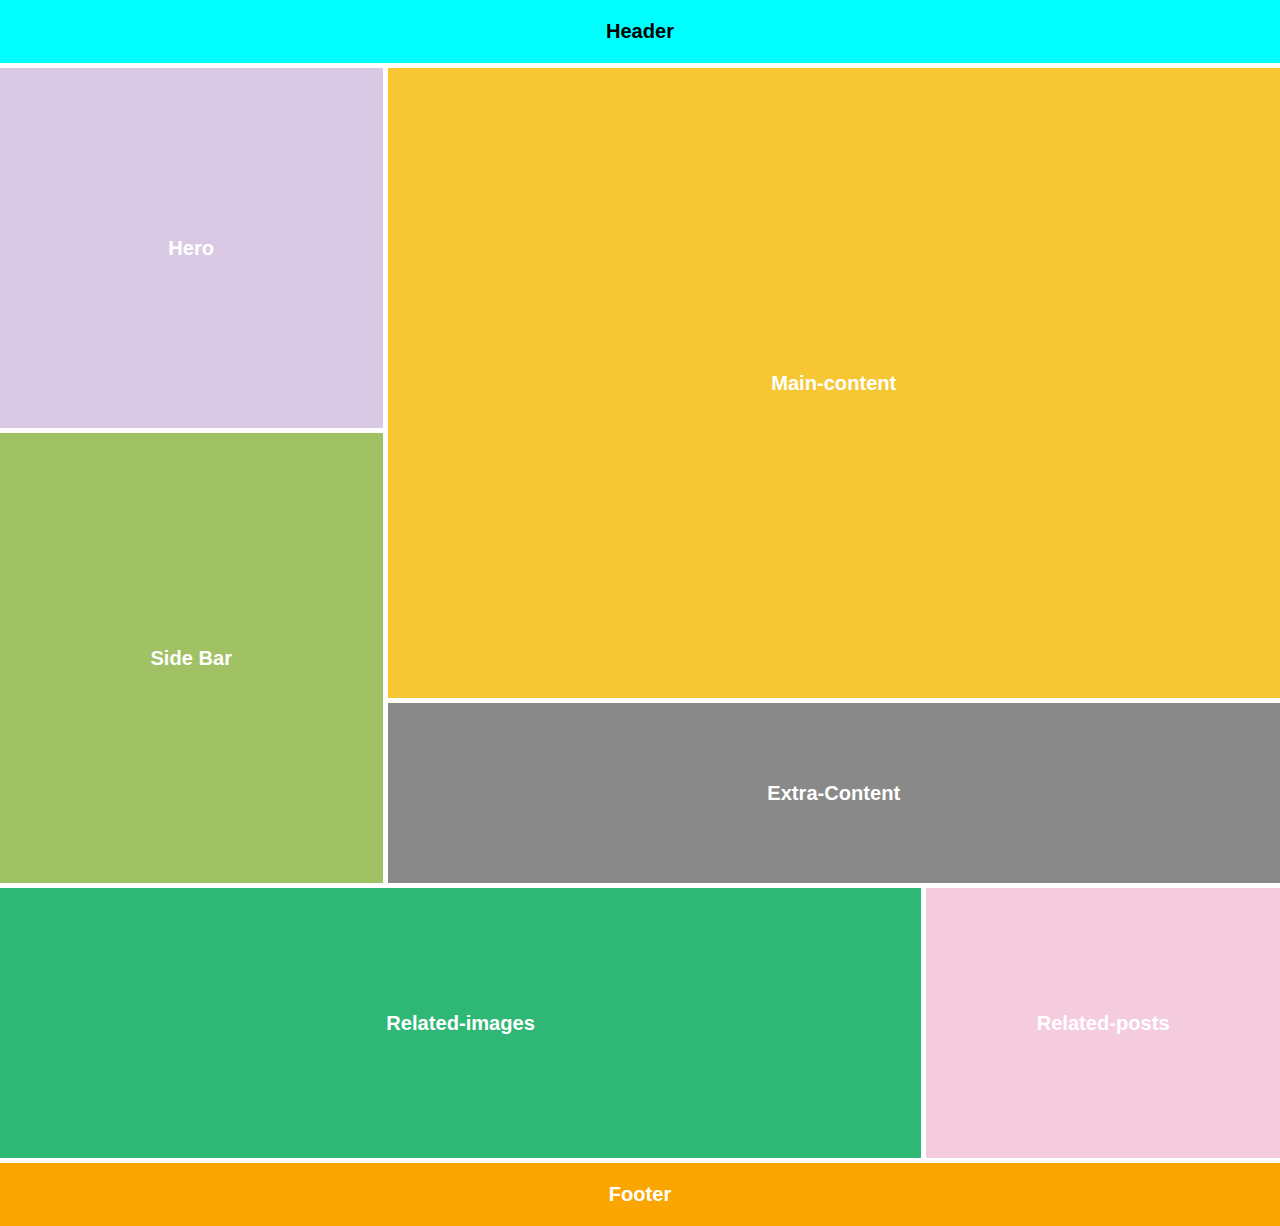
<file: index.html>
<!DOCTYPE html>
<html lang="en">
<head>
    <meta charset="UTF-8">
    <meta name="viewport" content="width=device-width, initial-scale=1.0">
    <title>Document</title>
    <!-- ======== CSS only ========= -->
    <link rel="stylesheet" href="index.css">
</head>
<body>
    <main>
    <header class="header">
        <h1>Header</h1>
    </header>
    <div class="container">
        <div class="section-left">
        <div class="hero">
            <h1>Hero</h1>
        </div>
        <div class="side-bar">
            <h1>Side Bar</h1>
        </div>
        </div>
        <div class="section-right">
        <div class="main-content">
            <h1>Main-content</h1>
        </div>
        <div class="extra-content">
            <h1>Extra-Content</h1>
        </div>
        </div>
    </div>

    <div class="another-container">
        <div class="related-images">
            <h1>Related-images</h1>
        </div>
        <div class="related-posts">
            <h1>Related-posts</h1>
        </div>
    </div>

    <footer class="footer">
        <h1>Footer</h1>
    </footer>
    </main>
</body>
</html>
</file>
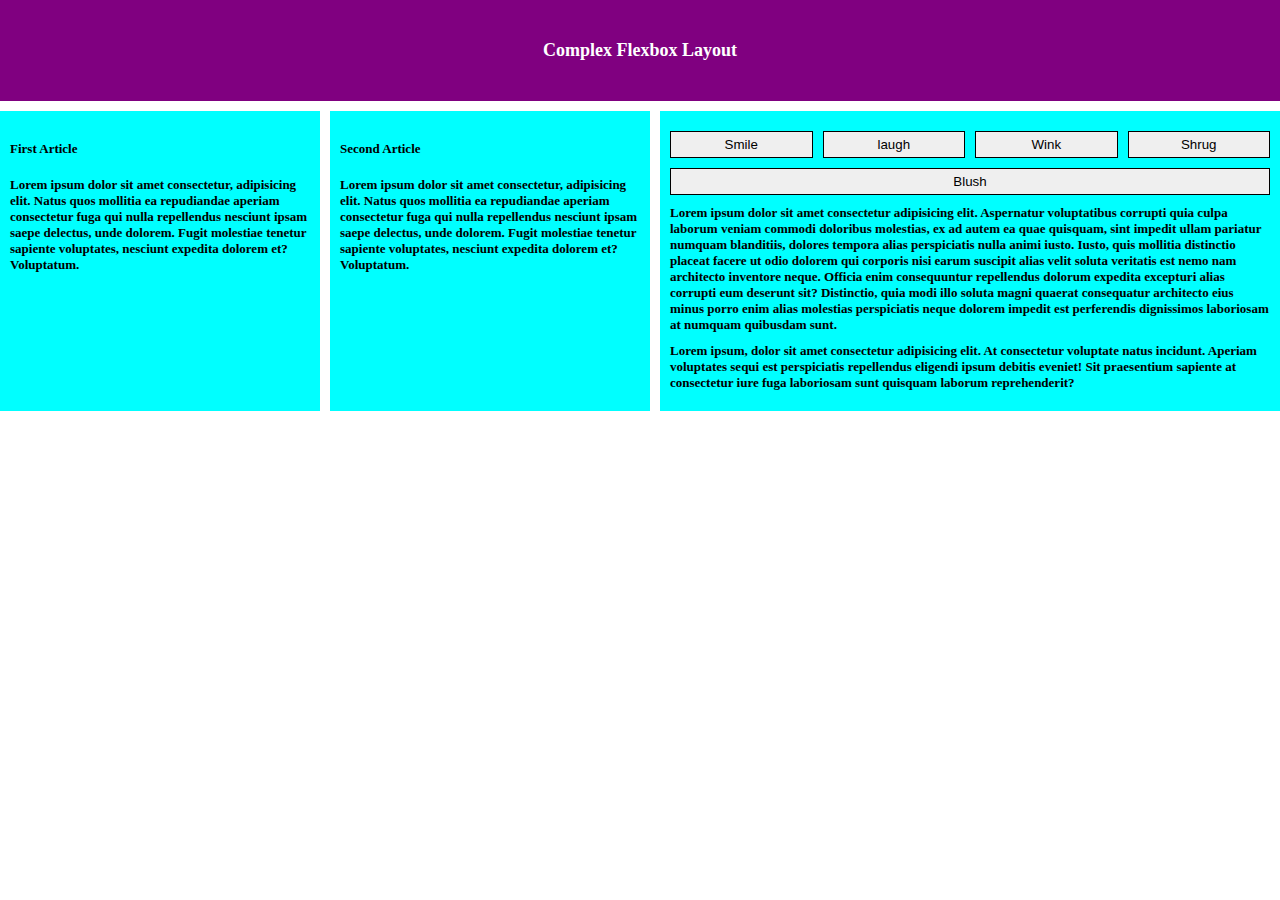
<file: layout-3/index.html>
<!DOCTYPE html>
<html lang="en">

<head>
    <meta charset="UTF-8">
    <meta name="viewport" content="width=device-width, initial-scale=1.0">
    <title>Layout 3 with Flex box</title>
    <!-- ==== Css file link ===== -->
    <link rel="stylesheet" href="/layout-3/index.css">
</head>

<body>
    <header class="header">
        <h3>Complex Flexbox Layout</h3>
    </header>
    <div class="container">
        <div class="first-article">
            <h4>First Article</h4>
            <p>Lorem ipsum dolor sit amet consectetur, adipisicing elit. Natus quos mollitia ea repudiandae aperiam
                consectetur fuga qui nulla repellendus nesciunt ipsam saepe delectus, unde dolorem. Fugit molestiae
                tenetur sapiente voluptates, nesciunt expedita dolorem et? Voluptatum.</p>
        </div>
        <div class="second-article">
            <h4>Second Article</h4>
            <p>Lorem ipsum dolor sit amet consectetur, adipisicing elit. Natus quos mollitia ea repudiandae aperiam
                consectetur fuga qui nulla repellendus nesciunt ipsam saepe delectus, unde dolorem. Fugit molestiae
                tenetur sapiente voluptates, nesciunt expedita dolorem et? Voluptatum.</p>
        </div>
        <div class="third-article">
            <div class="buttons">
                <button>Smile</button>
                <button>laugh</button>
                <button>Wink</button>
                <button>Shrug</button>
                <button>Blush</button>
            </div>
            <p>Lorem ipsum dolor sit amet consectetur adipisicing elit. Aspernatur voluptatibus corrupti quia culpa
                laborum veniam commodi doloribus molestias, ex ad autem ea quae quisquam, sint impedit ullam pariatur
                numquam blanditiis, dolores tempora alias perspiciatis nulla animi iusto. Iusto, quis mollitia
                distinctio placeat facere ut odio dolorem qui corporis nisi earum suscipit alias velit soluta veritatis
                est nemo nam architecto inventore neque. Officia enim consequuntur repellendus dolorum expedita
                excepturi alias corrupti eum deserunt sit? Distinctio, quia modi illo soluta magni quaerat consequatur
                architecto eius minus porro enim alias molestias perspiciatis neque dolorem impedit est perferendis
                dignissimos laboriosam at numquam quibusdam sunt.
            </p>
            <p>Lorem ipsum, dolor sit amet consectetur adipisicing elit. At consectetur voluptate natus incidunt.
                Aperiam voluptates sequi est perspiciatis repellendus eligendi ipsum debitis eveniet! Sit praesentium
                sapiente at consectetur iure fuga laboriosam sunt quisquam laborum reprehenderit?</p>
        </div>
    </div>
</body>

</html>
</file>
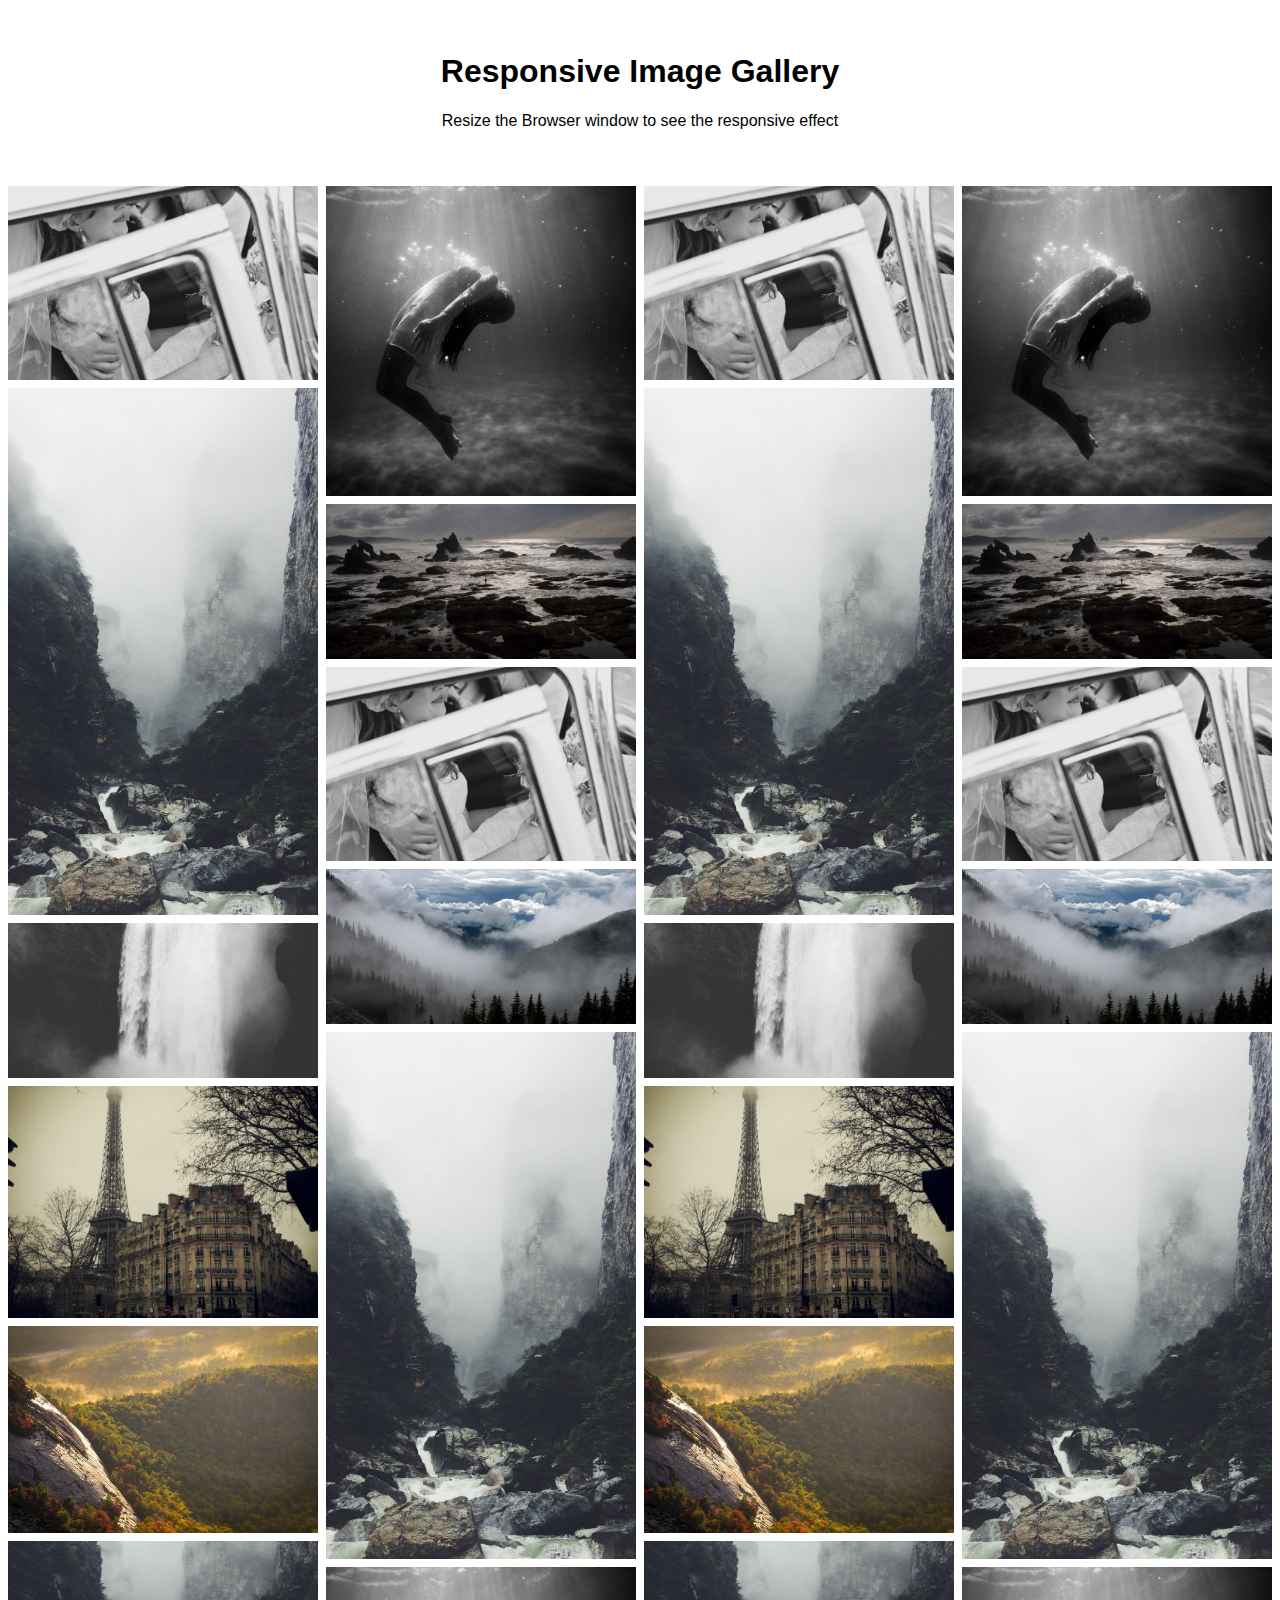
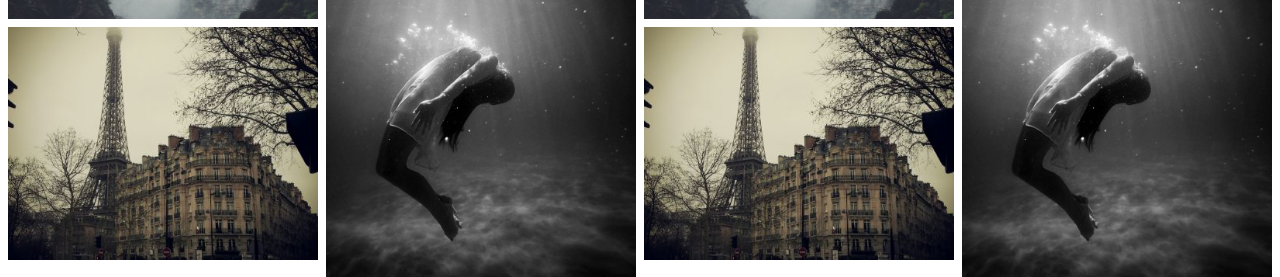
<file: Layout-4/index.html>
<!DOCTYPE html>
<html lang="en">
<head>
    <meta charset="UTF-8">
    <meta name="viewport" content="width=device-width, initial-scale=1.0">
    <title>Responsive Layout with Css Flex Box</title>
    <!-- ========= Css Link ======== -->
    <link rel="stylesheet" href="./style.css">
</head>
<body>
    <header>
        <h1>Responsive Image Gallery</h1>
        <p>Resize the Browser window to see the responsive effect</p>
    </header>

    <div class="row">
        <div class="column">
            <img src="/images/wedding.jpg" style="width: 100%" alt="">
            <img src="/images/rocks.jpg" style="width: 100%" alt="">
            <img src="/images/falls2.jpg" style="width: 100%" alt="">
            <img src="/images/paris.jpg" style="width: 100%" alt="">
            <img src="/images/nature.jpg" style="width: 100%" alt="">
            <img src="/images/mist.jpg" style="width: 100%" alt="">
            <img src="/images/paris.jpg" style="width: 100%" alt="">
        </div>
        <div class="column">
            <img src="/images/underwater.jpg" style="width: 100%" alt="">
            <img src="/images/ocean.jpg" style="width: 100%" alt="">
            <img src="/images/wedding.jpg" style="width: 100%" alt="">
            <img src="/images/mountainskies.jpg" style="width: 100%" alt="">
            <img src="/images/rocks.jpg" style="width: 100%" alt="">
            <img src="/images/underwater.jpg" style="width: 100%" alt="">
        </div>
        <div class="column">
            <img src="/images/wedding.jpg" style="width: 100%" alt="">
            <img src="/images/rocks.jpg" style="width: 100%" alt="">
            <img src="/images/falls2.jpg" style="width: 100%" alt="">
            <img src="/images/paris.jpg" style="width: 100%" alt="">
            <img src="/images/nature.jpg" style="width: 100%" alt="">
            <img src="/images/mist.jpg" style="width: 100%" alt="">
            <img src="/images/paris.jpg" style="width: 100%" alt="">
        </div>
        <div class="column">
            <img src="/images/underwater.jpg" style="width: 100%" alt="">
            <img src="/images/ocean.jpg" style="width: 100%" alt="">
            <img src="/images/wedding.jpg" style="width: 100%" alt="">
            <img src="/images/mountainskies.jpg" style="width: 100%" alt="">
            <img src="/images/rocks.jpg" style="width: 100%" alt="">
            <img src="/images/underwater.jpg" style="width: 100%" alt="">
        </div>
    </div>
</body>
</html>
</file>
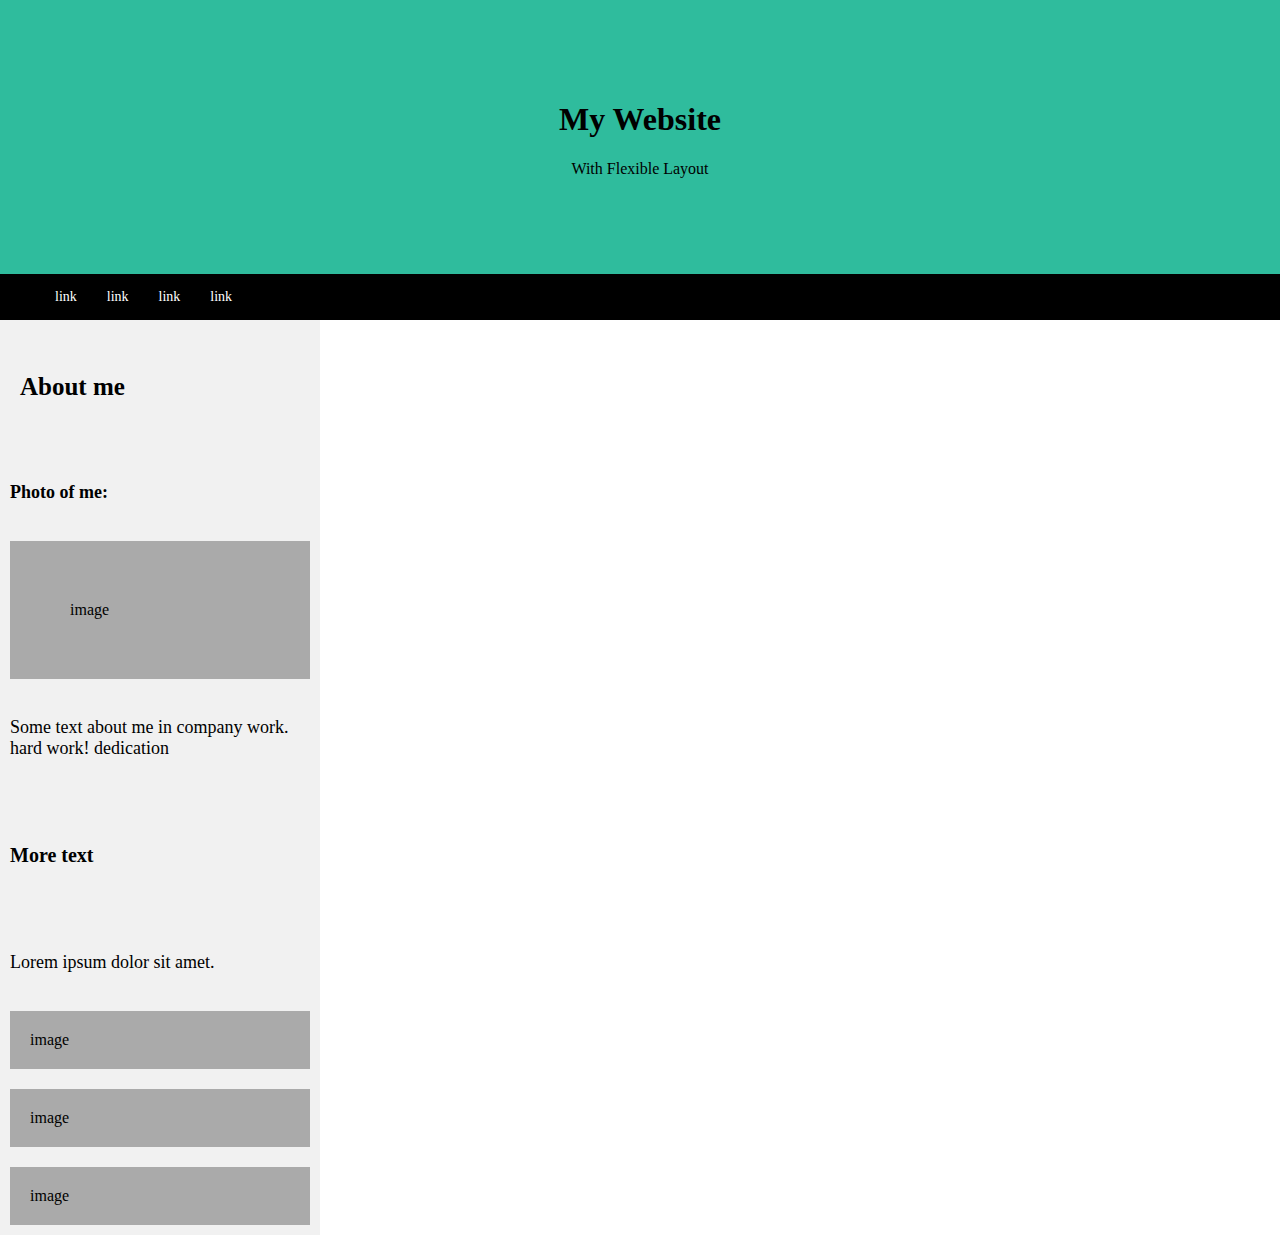
<file: Layout-5/index.html>
<!DOCTYPE html>
<html lang="en">
<head>
    <meta charset="UTF-8">
    <meta name="viewport" content="width=device-width, initial-scale=1.0">
    <title>Responsive layout</title>
    <!-- ======== Css file link ========== -->
    <link rel="stylesheet" href="/Layout-5/index.css">
</head>
<body>
    <div class="website">
        <h1>My Website</h1>
        <p>With Flexible Layout</p>
    </div>
    <header>
        <nav>
            <ul>
                <li>link</li>
                <li>link</li>
                <li>link</li>
                <li>link</li>
            </ul>
        </nav>
    </header>
    <main>
        <div class="about-me">
            <h4>About me</h4>
            <p style="font-weight: 600;">Photo of me:</p>
            <div class="box" style="padding: 60px;">
                image
            </div>
            <p>Some text about me in company work. hard work! dedication</p>
            <h6>More text</h6>
            <p>Lorem ipsum dolor sit amet.</p>
            <div class="box">
                image
            </div>
            <div class="box">
                image
            </div>
            <div class="box">
                image
            </div>
        </div>
        <div class="main">
            
        </div>
    </main>
</body>
</html>
</file>
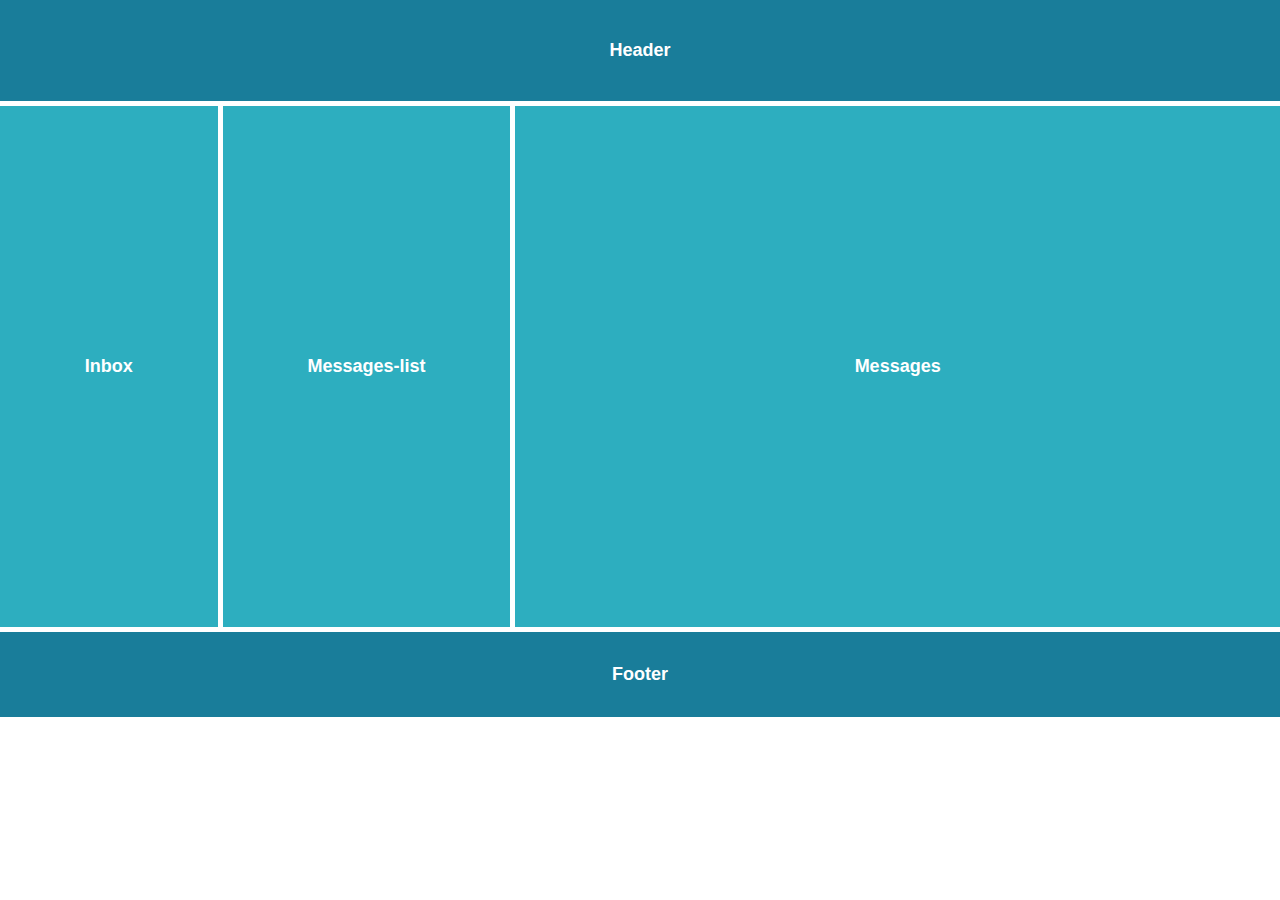
<file: Layout-two/index.html>
<!DOCTYPE html>
<html lang="en">
<head>
    <meta charset="UTF-8">
    <meta name="viewport" content="width=device-width, initial-scale=1.0">
    <title>Flex Box</title>
    <!-- ========== Css File link ======= -->
    <link rel="stylesheet" href="/Layout-two/index.css">
</head>
<body>
    <header class="header">
        Header
    </header>
    <section class="main flex-container">
        <div class="inbox">
            Inbox
        </div>
        <div class="message-list">
            Messages-list
        </div>
        <div class="messages">
            Messages
        </div>
    </section>
    <footer class="footer">
        Footer
    </footer>
</body>
</html>
</file>
<file: index.css>
* {
    margin: 0;
    padding: 0;
    box-sizing: border-box;
}

body {
    font-size: 62.85%;
    font-family: 'Jost', sans-serif;
}

.header {
    width: 100%;
    background-color: #00ffff;
    display: flex;
    justify-content: center;
    align-items: center;
    padding: 20px;
    margin-bottom: 5px;
}

.container {
    width: 100%;
    background-color: #fff;
    display: flex;
    flex-direction: row;
    gap: 5px;
}

.section-left {
    display: flex;
    flex-direction: column;
    width: 30%;
    gap: 5px;
}

.hero {
    /* width: 100%; */
    height: 40vh;
    background-color: #DAC9E5;
    color: #fff;
    display: flex;
    justify-content: center;
    align-items: center;
    flex-grow: 3;
}

.side-bar {
    /* width: 100%; */
    height: 50vh;
    background-color: #A0C164;
    color: #fff;
    display: flex;
    flex-grow: 3;
    justify-content: center;
    align-items: center;
}

.section-right {
    display: flex;
    flex-direction: column;
    width: 70%;
    gap: 5px;
}

.main-content {
    /* width: 100%; It's taking it's width by default ith it's parent container */
    height: 70vh;
    background-color: #F6C732;
    color: #fff;
    display: flex;
    justify-content: center;
    align-items: center;
}

.extra-content { 
    /* width: 100%; It's taking it's width by default by it's parent container */  
    height: 20vh;
    background-color: #898989;
    color: #fff;
    display: flex;
    justify-content: center;
    align-items: center;
}

.another-container {
    width: 100%;
    display: flex;
    flex-direction: row;
    gap: 5px;
    margin-top: 5px;
}

.related-images {
    /* width: 100%; */
    height: 30vh;
    background-color: #2FB776;
    color: #fff;
    display: flex;
    flex-grow: 7;
    justify-content: center;
    align-items: center;
}

.related-posts {
    /* width: 100%; */
    height: 30vh;
    background-color: #F5CCDE;
    color: #fff;
    display: flex;
    flex-grow: 2;
    justify-content: center;
    align-items: center;
}

.footer {
    width: 100%;
    padding: 20px;
    background-color: #FBA501;
    color: #fff;
    display: flex;
    justify-content: center;
    align-items: center;
    margin-top: 5px;
}
</file>
<file: layout-3/index.css>
* {
    margin: 0;
    padding: 0;
    box-sizing: border-box;
}

body {
    font-family: 'Times New Roman', Times, serif;
}

.header {
    width: 100%;
    background-color: #800080;
    padding: 40px;
}


header h3 {
    color: #fff;
    font-size: 18px;
    font-weight: 700;
    text-align: center;
}


.container {
    display: flex;
    flex-direction: row;
}

.container {
    display: flex;
    flex-direction: row;
    margin-top: 10px;
    gap: 10px
}


.container .first-article {
    display: flex;
    flex-direction: column;
    gap: 10px;
    background-color: #00ffff;
    flex: 3;
    padding: 20px 10px;
}

.container .second-article {
    display: flex;
    flex-direction: column;
    gap: 10px;
    background-color: #00ffff;
    flex: 3;
    padding: 20px 10px;
}

.container .third-article {
    display: flex;
    flex-direction: column;
    gap: 10px;
    background-color: #00ffff;
    flex: 6;
    padding: 20px 10px; 
}

.container h4 {
    font-size: 13px;
    font-weight: 700;
    font-style: normal;
    margin: 10px 0;
}

.container p {
    font-size: 13px;
    font-weight: 700;
    font-style: normal;
}

.container .third-article .buttons {
    display: flex;
    flex-direction: row;
    gap: 10px;
    flex-wrap: wrap;
    width: 100%;
    margin: 0 auto;
}

.container .third-article .buttons button {
    padding: 5px 50px;
    border: 1px solid #000;
    flex: 4;
}
</file>
<file: Layout-4/style.css>
* {
    box-sizing: border-box;
}

body { 
    margin: 0;
    font-family: Arial, Helvetica, sans-serif;
}

header {
    text-align: center;
    /* margin: 0 auto; */
    padding: 32px;
}

.row {
    display: flex;
    flex-wrap: wrap;
    padding: 0 4px;
}

.column {
    flex: 25%;
    /* max-width: 25%; */
    padding: 0 4px;
}

.column img {
    margin-top: 8px;
    vertical-align: middle;
}

@media ( max-width: 800px) {
    .column {
        flex: 50%;
        max-width: 50%;
    }
}

@media ( max-width: 600px) {
    .column { 
        flex: 100%;
        max-width: 100%;
    }
}
</file>
<file: Layout-5/index.css>
*{
    box-sizing: border-box;
}

body  {
    margin: 0;
    font-family:'Times New Roman', Times, serif;
}

.website {
    background-color: #2FBC9D;
    padding: 80px;
    text-align: center;
}

header {
    background-color: #000;
}

header nav ul {
    display: flex;
    margin: 0;
}

header nav ul li {
    text-decoration: none;
    list-style-type: none;
    padding: 15px 15px;
    font-size: 14px;
    font-family: 'Times New Roman', Times, serif;
    font-weight: 400;
    color: #fff;
}

header nav ul li:hover {
    background-color: #fff;
    color: #000;
}

.about-me {
    display: flex;
    flex-direction: column;
    flex: 25%;
    max-width: 25%;
    background-color: #F1F1F1;
}

.about-me h4 {
    font-size: 25px;
    font-family: 'Times New Roman', Times, serif;
    font-weight: 600;
    padding: 20px;
}

.about-me p {
    padding: 10px;
    font-size: 18px;
    font-family: 'Times New Roman', Times, serif;
    font-weight: 400;
}

.about-me h6 {
    padding: 10px;
    font-size: 20px;
    font-family: 'Times New Roman', Times, serif;
    font-weight: 600;
}

.box {
    padding: 20px;
    background-color: #AAAAAA;
    margin: 10px;
}
</file>
<file: Layout-two/index.css>
* {
    margin: 0;
    padding: 0;
    box-sizing: border-box;
}

body {
    /* font-size: 62%; */
    font-family: 'Jost', sans-serif;
}

.header {
    display: flex;
    flex-grow: 100%;
    background-color: #197D9A;
    padding: 40px;
    justify-content: center;
    align-items: center;
    font-size: 18px;
    font-family: Arial, Helvetica, sans-serif;
    font-weight: 700;
    color: #fff;
}

.flex-container {
    display: flex;
    flex-direction: row;
    flex-wrap: wrap;
    margin-top: 5px;
    gap: 5px;
}

.inbox {
    flex-grow: 2;
    background-color: #2DAEBF;
    text-align: center;
    padding: 250px 0;
    font-size: 18px;
    font-family: Arial, Helvetica, sans-serif;
    font-weight: 700;
    color: #fff;
}

.message-list {
    flex-grow: 2;
    background-color: #2DAEBF;
    text-align: center;
    padding: 250px 0;
    font-size: 18px;
    font-family: Arial, Helvetica, sans-serif;
    font-weight: 700;
    color: #fff;
}

.messages {
    flex-grow: 8;
    background-color: #2DAEBF;
    text-align: center;
    padding: 250px 0;
    font-size: 18px;
    font-family: Arial, Helvetica, sans-serif;
    font-weight: 700;
    color: #fff;
}

.footer {
    width: 100%;
    background-color: #197D9A;
    text-align: center;
    padding: 32px 0;
    margin-top: 5px;
    font-size: 18px;
    font-family: Arial, Helvetica, sans-serif;
    font-weight: 700;
    color: #fff;
}
</file>
